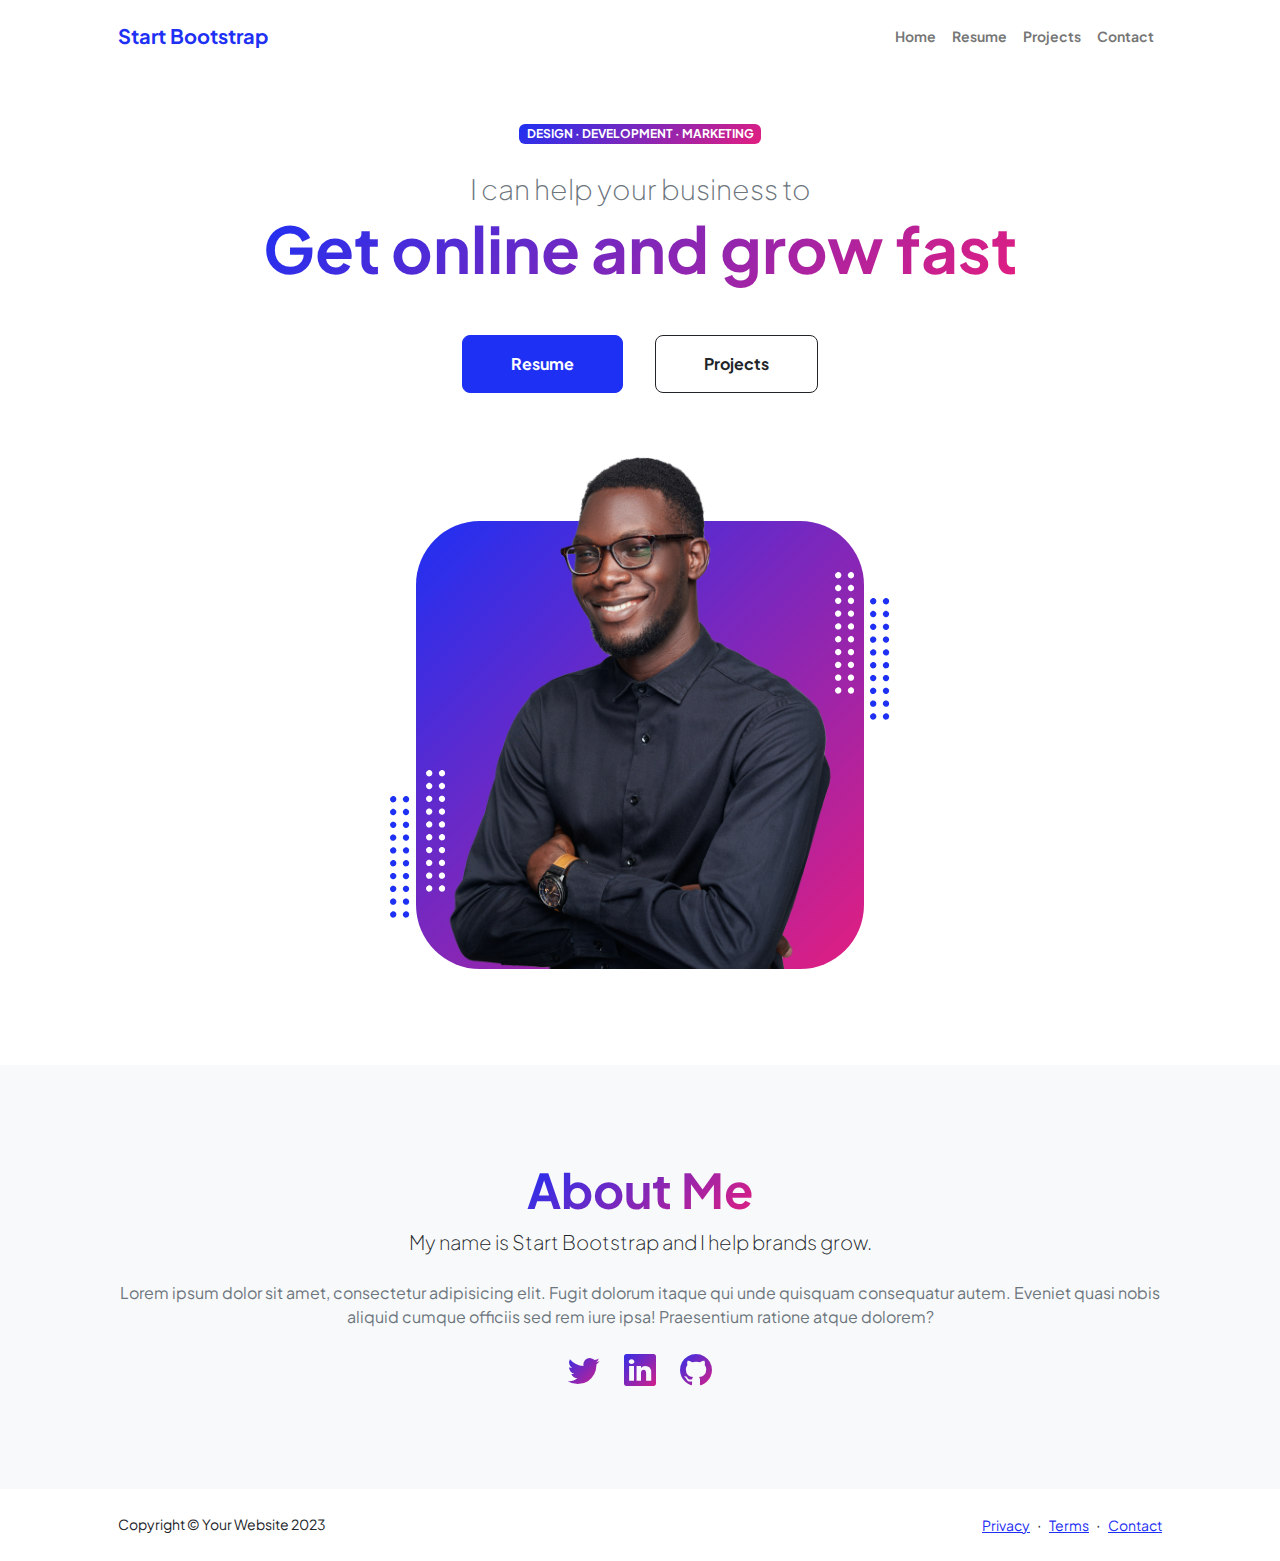
<file: 20250801_class/index.html>
<!DOCTYPE html>
<html lang="en">
    <head>
        <meta charset="utf-8" />
        <meta name="viewport" content="width=device-width, initial-scale=1, shrink-to-fit=no" />
        <meta name="description" content="" />
        <meta name="author" content="" />
        <title>Personal - Start Bootstrap Theme</title>
        <!-- Favicon-->
        <link rel="icon" type="image/x-icon" href="assets/favicon.ico" />
        <!-- Custom Google font-->
        <link rel="preconnect" href="https://fonts.googleapis.com" />
        <link rel="preconnect" href="https://fonts.gstatic.com" crossorigin />
        <link href="https://fonts.googleapis.com/css2?family=Plus+Jakarta+Sans:wght@100;200;300;400;500;600;700;800;900&amp;display=swap" rel="stylesheet" />
        <!-- Bootstrap icons-->
        <link href="https://cdn.jsdelivr.net/npm/bootstrap-icons@1.8.1/font/bootstrap-icons.css" rel="stylesheet" />
        <!-- Core theme CSS (includes Bootstrap)-->
        <link href="css/styles.css" rel="stylesheet" />
    </head>
    <body class="d-flex flex-column h-100">
        <main class="flex-shrink-0">
            <!-- Navigation-->
            <nav class="navbar navbar-expand-lg navbar-light bg-white py-3">
                <div class="container px-5">
                    <a class="navbar-brand" href="index.html"><span class="fw-bolder text-primary">Start Bootstrap</span></a>
                    <button class="navbar-toggler" type="button" data-bs-toggle="collapse" data-bs-target="#navbarSupportedContent" aria-controls="navbarSupportedContent" aria-expanded="false" aria-label="Toggle navigation"><span class="navbar-toggler-icon"></span></button>
                    <div class="collapse navbar-collapse" id="navbarSupportedContent">
                        <ul class="navbar-nav ms-auto mb-2 mb-lg-0 small fw-bolder">
                            <li class="nav-item"><a class="nav-link" href="index.html">Home</a></li>
                            <li class="nav-item"><a class="nav-link" href="resume.html">Resume</a></li>
                            <li class="nav-item"><a class="nav-link" href="projects.html">Projects</a></li>
                            <li class="nav-item"><a class="nav-link" href="contact.html">Contact</a></li>
                        </ul>
                    </div>
                </div>
            </nav>
            <!-- Header-->
            <header class="py-5">
                <div class="container px-5 pb-5">
                    <div class="row gx-5 align-items-center">
                        <div class="col-xxl-5">
                            <!-- Header text content-->
                            <div class="text-center text-xxl-start">
                                <div class="badge bg-gradient-primary-to-secondary text-white mb-4"><div class="text-uppercase">Design &middot; Development &middot; Marketing</div></div>
                                <div class="fs-3 fw-light text-muted">I can help your business to</div>
                                <h1 class="display-3 fw-bolder mb-5"><span class="text-gradient d-inline">Get online and grow fast</span></h1>
                                <div class="d-grid gap-3 d-sm-flex justify-content-sm-center justify-content-xxl-start mb-3">
                                    <a class="btn btn-primary btn-lg px-5 py-3 me-sm-3 fs-6 fw-bolder" href="resume.html">Resume</a>
                                    <a class="btn btn-outline-dark btn-lg px-5 py-3 fs-6 fw-bolder" href="projects.html">Projects</a>
                                </div>
                            </div>
                        </div>
                        <div class="col-xxl-7">
                            <!-- Header profile picture-->
                            <div class="d-flex justify-content-center mt-5 mt-xxl-0">
                                <div class="profile bg-gradient-primary-to-secondary">
                                    <!-- TIP: For best results, use a photo with a transparent background like the demo example below-->
                                    <!-- Watch a tutorial on how to do this on YouTube (link)-->
                                    <img class="profile-img" src="assets/profile.png" alt="..." />
                                    <div class="dots-1">
                                        <!-- SVG Dots-->
                                        <svg version="1.1" xmlns="http://www.w3.org/2000/svg" xmlns:xlink="http://www.w3.org/1999/xlink" x="0px" y="0px" viewBox="0 0 191.6 1215.4" style="enable-background: new 0 0 191.6 1215.4" xml:space="preserve">
                                            <g transform="translate(0.000000,1280.000000) scale(0.100000,-0.100000)">
                                                <path d="M227.7,12788.6c-105-35-200-141-222-248c-43-206,163-412,369-369c155,32,275,190,260,339c-11,105-90,213-190,262        C383.7,12801.6,289.7,12808.6,227.7,12788.6z"></path>
                                                <path d="M1507.7,12788.6c-151-50-253-216-222-362c25-119,136-230,254-255c194-41,395,142,375,339c-11,105-90,213-190,262        C1663.7,12801.6,1569.7,12808.6,1507.7,12788.6z"></path>
                                                <path d="M227.7,11508.6c-105-35-200-141-222-248c-43-206,163-412,369-369c155,32,275,190,260,339c-11,105-90,213-190,262        C383.7,11521.6,289.7,11528.6,227.7,11508.6z"></path>
                                                <path d="M1507.7,11508.6c-151-50-253-216-222-362c25-119,136-230,254-255c194-41,395,142,375,339c-11,105-90,213-190,262        C1663.7,11521.6,1569.7,11528.6,1507.7,11508.6z"></path>
                                                <path d="M227.7,10228.6c-105-35-200-141-222-248c-43-206,163-412,369-369c155,32,275,190,260,339c-11,105-90,213-190,262        C383.7,10241.6,289.7,10248.6,227.7,10228.6z"></path>
                                                <path d="M1507.7,10228.6c-105-35-200-141-222-248c-43-206,163-412,369-369c155,32,275,190,260,339c-11,105-90,213-190,262        C1663.7,10241.6,1569.7,10248.6,1507.7,10228.6z"></path>
                                                <path d="M227.7,8948.6c-105-35-200-141-222-248c-43-206,163-412,369-369c155,32,275,190,260,339c-11,105-90,213-190,262        C383.7,8961.6,289.7,8968.6,227.7,8948.6z"></path>
                                                <path d="M1507.7,8948.6c-105-35-200-141-222-248c-43-206,163-412,369-369c155,32,275,190,260,339c-11,105-90,213-190,262        C1663.7,8961.6,1569.7,8968.6,1507.7,8948.6z"></path>
                                                <path d="M227.7,7668.6c-105-35-200-141-222-248c-43-206,163-412,369-369c155,32,275,190,260,339c-11,105-90,213-190,262        C383.7,7681.6,289.7,7688.6,227.7,7668.6z"></path>
                                                <path d="M1507.7,7668.6c-105-35-200-141-222-248c-43-206,163-412,369-369c155,32,275,190,260,339c-11,105-90,213-190,262        C1663.7,7681.6,1569.7,7688.6,1507.7,7668.6z"></path>
                                                <path d="M227.7,6388.6c-105-35-200-141-222-248c-43-206,163-412,369-369c155,32,275,190,260,339c-11,105-90,213-190,262        C383.7,6401.6,289.7,6408.6,227.7,6388.6z"></path>
                                                <path d="M1507.7,6388.6c-105-35-200-141-222-248c-43-206,163-412,369-369c155,32,275,190,260,339c-11,105-90,213-190,262        C1663.7,6401.6,1569.7,6408.6,1507.7,6388.6z"></path>
                                                <path d="M227.7,5108.6c-105-35-200-141-222-248c-43-206,163-412,369-369c155,32,275,190,260,339c-11,105-90,213-190,262        C383.7,5121.6,289.7,5128.6,227.7,5108.6z"></path>
                                                <path d="M1507.7,5108.6c-105-35-200-141-222-248c-43-206,163-412,369-369c155,32,275,190,260,339c-11,105-90,213-190,262        C1663.7,5121.6,1569.7,5128.6,1507.7,5108.6z"></path>
                                                <path d="M227.7,3828.6c-105-35-200-141-222-248c-43-206,163-412,369-369c155,32,275,190,260,339c-11,105-90,213-190,262        C383.7,3841.6,289.7,3848.6,227.7,3828.6z"></path>
                                                <path d="M1507.7,3828.6c-105-35-200-141-222-248c-43-206,163-412,369-369c155,32,275,190,260,339c-11,105-90,213-190,262        C1663.7,3841.6,1569.7,3848.6,1507.7,3828.6z"></path>
                                                <path d="M227.7,2548.6c-105-35-200-141-222-248c-43-206,163-412,369-369c155,32,275,190,260,339c-11,105-90,213-190,262        C383.7,2561.6,289.7,2568.6,227.7,2548.6z"></path>
                                                <path d="M1507.7,2548.6c-105-35-200-141-222-248c-43-206,163-412,369-369c155,32,275,190,260,339c-11,105-90,213-190,262        C1663.7,2561.6,1569.7,2568.6,1507.7,2548.6z"></path>
                                                <path d="M227.7,1268.6c-105-35-200-141-222-248c-43-206,163-412,369-369c155,32,275,190,260,339c-11,105-90,213-190,262        C383.7,1281.6,289.7,1288.6,227.7,1268.6z"></path>
                                                <path d="M1507.7,1268.6c-105-35-200-141-222-248c-43-206,163-412,369-369c155,32,275,190,260,339c-11,105-90,213-190,262        C1663.7,1281.6,1569.7,1288.6,1507.7,1268.6z"></path>
                                            </g>
                                        </svg>
                                        <!-- END of SVG dots-->
                                    </div>
                                    <div class="dots-2">
                                        <!-- SVG Dots-->
                                        <svg version="1.1" xmlns="http://www.w3.org/2000/svg" xmlns:xlink="http://www.w3.org/1999/xlink" x="0px" y="0px" viewBox="0 0 191.6 1215.4" style="enable-background: new 0 0 191.6 1215.4" xml:space="preserve">
                                            <g transform="translate(0.000000,1280.000000) scale(0.100000,-0.100000)">
                                                <path d="M227.7,12788.6c-105-35-200-141-222-248c-43-206,163-412,369-369c155,32,275,190,260,339c-11,105-90,213-190,262        C383.7,12801.6,289.7,12808.6,227.7,12788.6z"></path>
                                                <path d="M1507.7,12788.6c-151-50-253-216-222-362c25-119,136-230,254-255c194-41,395,142,375,339c-11,105-90,213-190,262        C1663.7,12801.6,1569.7,12808.6,1507.7,12788.6z"></path>
                                                <path d="M227.7,11508.6c-105-35-200-141-222-248c-43-206,163-412,369-369c155,32,275,190,260,339c-11,105-90,213-190,262        C383.7,11521.6,289.7,11528.6,227.7,11508.6z"></path>
                                                <path d="M1507.7,11508.6c-151-50-253-216-222-362c25-119,136-230,254-255c194-41,395,142,375,339c-11,105-90,213-190,262        C1663.7,11521.6,1569.7,11528.6,1507.7,11508.6z"></path>
                                                <path d="M227.7,10228.6c-105-35-200-141-222-248c-43-206,163-412,369-369c155,32,275,190,260,339c-11,105-90,213-190,262        C383.7,10241.6,289.7,10248.6,227.7,10228.6z"></path>
                                                <path d="M1507.7,10228.6c-105-35-200-141-222-248c-43-206,163-412,369-369c155,32,275,190,260,339c-11,105-90,213-190,262        C1663.7,10241.6,1569.7,10248.6,1507.7,10228.6z"></path>
                                                <path d="M227.7,8948.6c-105-35-200-141-222-248c-43-206,163-412,369-369c155,32,275,190,260,339c-11,105-90,213-190,262        C383.7,8961.6,289.7,8968.6,227.7,8948.6z"></path>
                                                <path d="M1507.7,8948.6c-105-35-200-141-222-248c-43-206,163-412,369-369c155,32,275,190,260,339c-11,105-90,213-190,262        C1663.7,8961.6,1569.7,8968.6,1507.7,8948.6z"></path>
                                                <path d="M227.7,7668.6c-105-35-200-141-222-248c-43-206,163-412,369-369c155,32,275,190,260,339c-11,105-90,213-190,262        C383.7,7681.6,289.7,7688.6,227.7,7668.6z"></path>
                                                <path d="M1507.7,7668.6c-105-35-200-141-222-248c-43-206,163-412,369-369c155,32,275,190,260,339c-11,105-90,213-190,262        C1663.7,7681.6,1569.7,7688.6,1507.7,7668.6z"></path>
                                                <path d="M227.7,6388.6c-105-35-200-141-222-248c-43-206,163-412,369-369c155,32,275,190,260,339c-11,105-90,213-190,262        C383.7,6401.6,289.7,6408.6,227.7,6388.6z"></path>
                                                <path d="M1507.7,6388.6c-105-35-200-141-222-248c-43-206,163-412,369-369c155,32,275,190,260,339c-11,105-90,213-190,262        C1663.7,6401.6,1569.7,6408.6,1507.7,6388.6z"></path>
                                                <path d="M227.7,5108.6c-105-35-200-141-222-248c-43-206,163-412,369-369c155,32,275,190,260,339c-11,105-90,213-190,262        C383.7,5121.6,289.7,5128.6,227.7,5108.6z"></path>
                                                <path d="M1507.7,5108.6c-105-35-200-141-222-248c-43-206,163-412,369-369c155,32,275,190,260,339c-11,105-90,213-190,262        C1663.7,5121.6,1569.7,5128.6,1507.7,5108.6z"></path>
                                                <path d="M227.7,3828.6c-105-35-200-141-222-248c-43-206,163-412,369-369c155,32,275,190,260,339c-11,105-90,213-190,262        C383.7,3841.6,289.7,3848.6,227.7,3828.6z"></path>
                                                <path d="M1507.7,3828.6c-105-35-200-141-222-248c-43-206,163-412,369-369c155,32,275,190,260,339c-11,105-90,213-190,262        C1663.7,3841.6,1569.7,3848.6,1507.7,3828.6z"></path>
                                                <path d="M227.7,2548.6c-105-35-200-141-222-248c-43-206,163-412,369-369c155,32,275,190,260,339c-11,105-90,213-190,262        C383.7,2561.6,289.7,2568.6,227.7,2548.6z"></path>
                                                <path d="M1507.7,2548.6c-105-35-200-141-222-248c-43-206,163-412,369-369c155,32,275,190,260,339c-11,105-90,213-190,262        C1663.7,2561.6,1569.7,2568.6,1507.7,2548.6z"></path>
                                                <path d="M227.7,1268.6c-105-35-200-141-222-248c-43-206,163-412,369-369c155,32,275,190,260,339c-11,105-90,213-190,262        C383.7,1281.6,289.7,1288.6,227.7,1268.6z"></path>
                                                <path d="M1507.7,1268.6c-105-35-200-141-222-248c-43-206,163-412,369-369c155,32,275,190,260,339c-11,105-90,213-190,262        C1663.7,1281.6,1569.7,1288.6,1507.7,1268.6z"></path>
                                            </g>
                                        </svg>
                                        <!-- END of SVG dots-->
                                    </div>
                                    <div class="dots-3">
                                        <!-- SVG Dots-->
                                        <svg version="1.1" xmlns="http://www.w3.org/2000/svg" xmlns:xlink="http://www.w3.org/1999/xlink" x="0px" y="0px" viewBox="0 0 191.6 1215.4" style="enable-background: new 0 0 191.6 1215.4" xml:space="preserve">
                                            <g transform="translate(0.000000,1280.000000) scale(0.100000,-0.100000)">
                                                <path d="M227.7,12788.6c-105-35-200-141-222-248c-43-206,163-412,369-369c155,32,275,190,260,339c-11,105-90,213-190,262        C383.7,12801.6,289.7,12808.6,227.7,12788.6z"></path>
                                                <path d="M1507.7,12788.6c-151-50-253-216-222-362c25-119,136-230,254-255c194-41,395,142,375,339c-11,105-90,213-190,262        C1663.7,12801.6,1569.7,12808.6,1507.7,12788.6z"></path>
                                                <path d="M227.7,11508.6c-105-35-200-141-222-248c-43-206,163-412,369-369c155,32,275,190,260,339c-11,105-90,213-190,262        C383.7,11521.6,289.7,11528.6,227.7,11508.6z"></path>
                                                <path d="M1507.7,11508.6c-151-50-253-216-222-362c25-119,136-230,254-255c194-41,395,142,375,339c-11,105-90,213-190,262        C1663.7,11521.6,1569.7,11528.6,1507.7,11508.6z"></path>
                                                <path d="M227.7,10228.6c-105-35-200-141-222-248c-43-206,163-412,369-369c155,32,275,190,260,339c-11,105-90,213-190,262        C383.7,10241.6,289.7,10248.6,227.7,10228.6z"></path>
                                                <path d="M1507.7,10228.6c-105-35-200-141-222-248c-43-206,163-412,369-369c155,32,275,190,260,339c-11,105-90,213-190,262        C1663.7,10241.6,1569.7,10248.6,1507.7,10228.6z"></path>
                                                <path d="M227.7,8948.6c-105-35-200-141-222-248c-43-206,163-412,369-369c155,32,275,190,260,339c-11,105-90,213-190,262        C383.7,8961.6,289.7,8968.6,227.7,8948.6z"></path>
                                                <path d="M1507.7,8948.6c-105-35-200-141-222-248c-43-206,163-412,369-369c155,32,275,190,260,339c-11,105-90,213-190,262        C1663.7,8961.6,1569.7,8968.6,1507.7,8948.6z"></path>
                                                <path d="M227.7,7668.6c-105-35-200-141-222-248c-43-206,163-412,369-369c155,32,275,190,260,339c-11,105-90,213-190,262        C383.7,7681.6,289.7,7688.6,227.7,7668.6z"></path>
                                                <path d="M1507.7,7668.6c-105-35-200-141-222-248c-43-206,163-412,369-369c155,32,275,190,260,339c-11,105-90,213-190,262        C1663.7,7681.6,1569.7,7688.6,1507.7,7668.6z"></path>
                                                <path d="M227.7,6388.6c-105-35-200-141-222-248c-43-206,163-412,369-369c155,32,275,190,260,339c-11,105-90,213-190,262        C383.7,6401.6,289.7,6408.6,227.7,6388.6z"></path>
                                                <path d="M1507.7,6388.6c-105-35-200-141-222-248c-43-206,163-412,369-369c155,32,275,190,260,339c-11,105-90,213-190,262        C1663.7,6401.6,1569.7,6408.6,1507.7,6388.6z"></path>
                                                <path d="M227.7,5108.6c-105-35-200-141-222-248c-43-206,163-412,369-369c155,32,275,190,260,339c-11,105-90,213-190,262        C383.7,5121.6,289.7,5128.6,227.7,5108.6z"></path>
                                                <path d="M1507.7,5108.6c-105-35-200-141-222-248c-43-206,163-412,369-369c155,32,275,190,260,339c-11,105-90,213-190,262        C1663.7,5121.6,1569.7,5128.6,1507.7,5108.6z"></path>
                                                <path d="M227.7,3828.6c-105-35-200-141-222-248c-43-206,163-412,369-369c155,32,275,190,260,339c-11,105-90,213-190,262        C383.7,3841.6,289.7,3848.6,227.7,3828.6z"></path>
                                                <path d="M1507.7,3828.6c-105-35-200-141-222-248c-43-206,163-412,369-369c155,32,275,190,260,339c-11,105-90,213-190,262        C1663.7,3841.6,1569.7,3848.6,1507.7,3828.6z"></path>
                                                <path d="M227.7,2548.6c-105-35-200-141-222-248c-43-206,163-412,369-369c155,32,275,190,260,339c-11,105-90,213-190,262        C383.7,2561.6,289.7,2568.6,227.7,2548.6z"></path>
                                                <path d="M1507.7,2548.6c-105-35-200-141-222-248c-43-206,163-412,369-369c155,32,275,190,260,339c-11,105-90,213-190,262        C1663.7,2561.6,1569.7,2568.6,1507.7,2548.6z"></path>
                                                <path d="M227.7,1268.6c-105-35-200-141-222-248c-43-206,163-412,369-369c155,32,275,190,260,339c-11,105-90,213-190,262        C383.7,1281.6,289.7,1288.6,227.7,1268.6z"></path>
                                                <path d="M1507.7,1268.6c-105-35-200-141-222-248c-43-206,163-412,369-369c155,32,275,190,260,339c-11,105-90,213-190,262        C1663.7,1281.6,1569.7,1288.6,1507.7,1268.6z"></path>
                                            </g>
                                        </svg>
                                        <!-- END of SVG dots-->
                                    </div>
                                    <div class="dots-4">
                                        <!-- SVG Dots-->
                                        <svg version="1.1" xmlns="http://www.w3.org/2000/svg" xmlns:xlink="http://www.w3.org/1999/xlink" x="0px" y="0px" viewBox="0 0 191.6 1215.4" style="enable-background: new 0 0 191.6 1215.4" xml:space="preserve">
                                            <g transform="translate(0.000000,1280.000000) scale(0.100000,-0.100000)">
                                                <path d="M227.7,12788.6c-105-35-200-141-222-248c-43-206,163-412,369-369c155,32,275,190,260,339c-11,105-90,213-190,262        C383.7,12801.6,289.7,12808.6,227.7,12788.6z"></path>
                                                <path d="M1507.7,12788.6c-151-50-253-216-222-362c25-119,136-230,254-255c194-41,395,142,375,339c-11,105-90,213-190,262        C1663.7,12801.6,1569.7,12808.6,1507.7,12788.6z"></path>
                                                <path d="M227.7,11508.6c-105-35-200-141-222-248c-43-206,163-412,369-369c155,32,275,190,260,339c-11,105-90,213-190,262        C383.7,11521.6,289.7,11528.6,227.7,11508.6z"></path>
                                                <path d="M1507.7,11508.6c-151-50-253-216-222-362c25-119,136-230,254-255c194-41,395,142,375,339c-11,105-90,213-190,262        C1663.7,11521.6,1569.7,11528.6,1507.7,11508.6z"></path>
                                                <path d="M227.7,10228.6c-105-35-200-141-222-248c-43-206,163-412,369-369c155,32,275,190,260,339c-11,105-90,213-190,262        C383.7,10241.6,289.7,10248.6,227.7,10228.6z"></path>
                                                <path d="M1507.7,10228.6c-105-35-200-141-222-248c-43-206,163-412,369-369c155,32,275,190,260,339c-11,105-90,213-190,262        C1663.7,10241.6,1569.7,10248.6,1507.7,10228.6z"></path>
                                                <path d="M227.7,8948.6c-105-35-200-141-222-248c-43-206,163-412,369-369c155,32,275,190,260,339c-11,105-90,213-190,262        C383.7,8961.6,289.7,8968.6,227.7,8948.6z"></path>
                                                <path d="M1507.7,8948.6c-105-35-200-141-222-248c-43-206,163-412,369-369c155,32,275,190,260,339c-11,105-90,213-190,262        C1663.7,8961.6,1569.7,8968.6,1507.7,8948.6z"></path>
                                                <path d="M227.7,7668.6c-105-35-200-141-222-248c-43-206,163-412,369-369c155,32,275,190,260,339c-11,105-90,213-190,262        C383.7,7681.6,289.7,7688.6,227.7,7668.6z"></path>
                                                <path d="M1507.7,7668.6c-105-35-200-141-222-248c-43-206,163-412,369-369c155,32,275,190,260,339c-11,105-90,213-190,262        C1663.7,7681.6,1569.7,7688.6,1507.7,7668.6z"></path>
                                                <path d="M227.7,6388.6c-105-35-200-141-222-248c-43-206,163-412,369-369c155,32,275,190,260,339c-11,105-90,213-190,262        C383.7,6401.6,289.7,6408.6,227.7,6388.6z"></path>
                                                <path d="M1507.7,6388.6c-105-35-200-141-222-248c-43-206,163-412,369-369c155,32,275,190,260,339c-11,105-90,213-190,262        C1663.7,6401.6,1569.7,6408.6,1507.7,6388.6z"></path>
                                                <path d="M227.7,5108.6c-105-35-200-141-222-248c-43-206,163-412,369-369c155,32,275,190,260,339c-11,105-90,213-190,262        C383.7,5121.6,289.7,5128.6,227.7,5108.6z"></path>
                                                <path d="M1507.7,5108.6c-105-35-200-141-222-248c-43-206,163-412,369-369c155,32,275,190,260,339c-11,105-90,213-190,262        C1663.7,5121.6,1569.7,5128.6,1507.7,5108.6z"></path>
                                                <path d="M227.7,3828.6c-105-35-200-141-222-248c-43-206,163-412,369-369c155,32,275,190,260,339c-11,105-90,213-190,262        C383.7,3841.6,289.7,3848.6,227.7,3828.6z"></path>
                                                <path d="M1507.7,3828.6c-105-35-200-141-222-248c-43-206,163-412,369-369c155,32,275,190,260,339c-11,105-90,213-190,262        C1663.7,3841.6,1569.7,3848.6,1507.7,3828.6z"></path>
                                                <path d="M227.7,2548.6c-105-35-200-141-222-248c-43-206,163-412,369-369c155,32,275,190,260,339c-11,105-90,213-190,262        C383.7,2561.6,289.7,2568.6,227.7,2548.6z"></path>
                                                <path d="M1507.7,2548.6c-105-35-200-141-222-248c-43-206,163-412,369-369c155,32,275,190,260,339c-11,105-90,213-190,262        C1663.7,2561.6,1569.7,2568.6,1507.7,2548.6z"></path>
                                                <path d="M227.7,1268.6c-105-35-200-141-222-248c-43-206,163-412,369-369c155,32,275,190,260,339c-11,105-90,213-190,262        C383.7,1281.6,289.7,1288.6,227.7,1268.6z"></path>
                                                <path d="M1507.7,1268.6c-105-35-200-141-222-248c-43-206,163-412,369-369c155,32,275,190,260,339c-11,105-90,213-190,262        C1663.7,1281.6,1569.7,1288.6,1507.7,1268.6z"></path>
                                            </g>
                                        </svg>
                                        <!-- END of SVG dots-->
                                    </div>
                                </div>
                            </div>
                        </div>
                    </div>
                </div>
            </header>
            <!-- About Section-->
            <section class="bg-light py-5">
                <div class="container px-5">
                    <div class="row gx-5 justify-content-center">
                        <div class="col-xxl-8">
                            <div class="text-center my-5">
                                <h2 class="display-5 fw-bolder"><span class="text-gradient d-inline">About Me</span></h2>
                                <p class="lead fw-light mb-4">My name is Start Bootstrap and I help brands grow.</p>
                                <p class="text-muted">Lorem ipsum dolor sit amet, consectetur adipisicing elit. Fugit dolorum itaque qui unde quisquam consequatur autem. Eveniet quasi nobis aliquid cumque officiis sed rem iure ipsa! Praesentium ratione atque dolorem?</p>
                                <div class="d-flex justify-content-center fs-2 gap-4">
                                    <a class="text-gradient" href="#!"><i class="bi bi-twitter"></i></a>
                                    <a class="text-gradient" href="#!"><i class="bi bi-linkedin"></i></a>
                                    <a class="text-gradient" href="#!"><i class="bi bi-github"></i></a>
                                </div>
                            </div>
                        </div>
                    </div>
                </div>
            </section>
        </main>
        <!-- Footer-->
        <footer class="bg-white py-4 mt-auto">
            <div class="container px-5">
                <div class="row align-items-center justify-content-between flex-column flex-sm-row">
                    <div class="col-auto"><div class="small m-0">Copyright &copy; Your Website 2023</div></div>
                    <div class="col-auto">
                        <a class="small" href="#!">Privacy</a>
                        <span class="mx-1">&middot;</span>
                        <a class="small" href="#!">Terms</a>
                        <span class="mx-1">&middot;</span>
                        <a class="small" href="#!">Contact</a>
                    </div>
                </div>
            </div>
        </footer>
        <!-- Bootstrap core JS-->
        <script src="https://cdn.jsdelivr.net/npm/bootstrap@5.2.3/dist/js/bootstrap.bundle.min.js"></script>
        <!-- Core theme JS-->
        <script src="js/scripts.js"></script>
    </body>
</html>
</file>
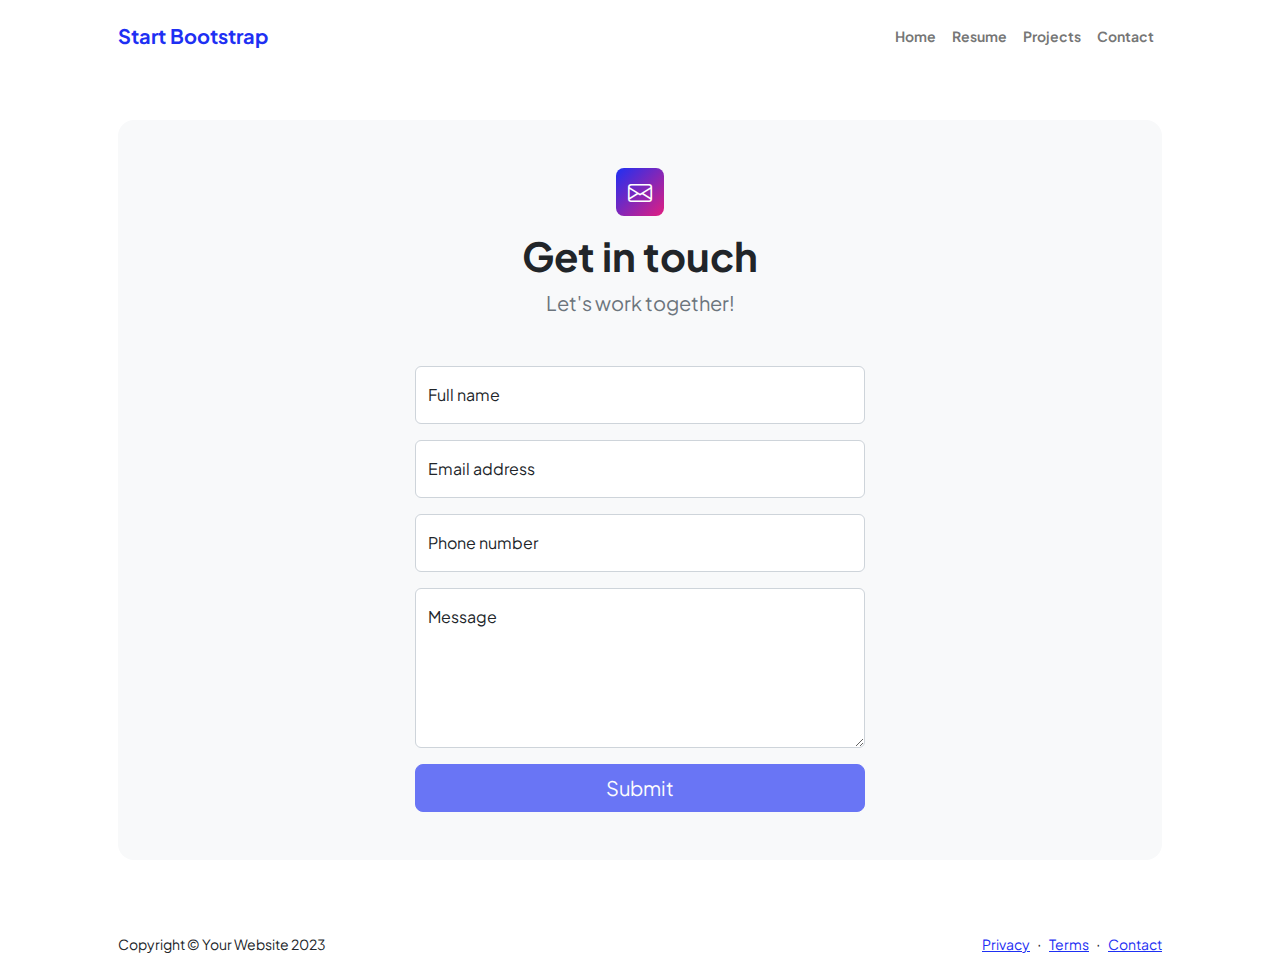
<file: 20250801_class/contact.html>
<!DOCTYPE html>
<html lang="en">
    <head>
        <meta charset="utf-8" />
        <meta name="viewport" content="width=device-width, initial-scale=1, shrink-to-fit=no" />
        <meta name="description" content />
        <meta name="author" content />
        <title>Modern Business - Start Bootstrap Template</title>
        <!-- Favicon-->
        <link rel="icon" type="image/x-icon" href="assets/favicon.ico" />
        <!-- Custom Google font-->
        <link rel="preconnect" href="https://fonts.googleapis.com" />
        <link rel="preconnect" href="https://fonts.gstatic.com" crossorigin />
        <link href="https://fonts.googleapis.com/css2?family=Plus+Jakarta+Sans:wght@100;200;300;400;500;600;700;800;900&amp;display=swap" rel="stylesheet" />
        <!-- Bootstrap icons-->
        <link href="https://cdn.jsdelivr.net/npm/bootstrap-icons@1.8.1/font/bootstrap-icons.css" rel="stylesheet" />
        <!-- Core theme CSS (includes Bootstrap)-->
        <link href="css/styles.css" rel="stylesheet" />
    </head>
    <body class="d-flex flex-column">
        <main class="flex-shrink-0">
            <!-- Navigation-->
            <nav class="navbar navbar-expand-lg navbar-light bg-white py-3">
                <div class="container px-5">
                    <a class="navbar-brand" href="index.html"><span class="fw-bolder text-primary">Start Bootstrap</span></a>
                    <button class="navbar-toggler" type="button" data-bs-toggle="collapse" data-bs-target="#navbarSupportedContent" aria-controls="navbarSupportedContent" aria-expanded="false" aria-label="Toggle navigation"><span class="navbar-toggler-icon"></span></button>
                    <div class="collapse navbar-collapse" id="navbarSupportedContent">
                        <ul class="navbar-nav ms-auto mb-2 mb-lg-0 small fw-bolder">
                            <li class="nav-item"><a class="nav-link" href="index.html">Home</a></li>
                            <li class="nav-item"><a class="nav-link" href="resume.html">Resume</a></li>
                            <li class="nav-item"><a class="nav-link" href="projects.html">Projects</a></li>
                            <li class="nav-item"><a class="nav-link" href="contact.html">Contact</a></li>
                        </ul>
                    </div>
                </div>
            </nav>
            <!-- Page content-->
            <section class="py-5">
                <div class="container px-5">
                    <!-- Contact form-->
                    <div class="bg-light rounded-4 py-5 px-4 px-md-5">
                        <div class="text-center mb-5">
                            <div class="feature bg-primary bg-gradient-primary-to-secondary text-white rounded-3 mb-3"><i class="bi bi-envelope"></i></div>
                            <h1 class="fw-bolder">Get in touch</h1>
                            <p class="lead fw-normal text-muted mb-0">Let's work together!</p>
                        </div>
                        <div class="row gx-5 justify-content-center">
                            <div class="col-lg-8 col-xl-6">
                                <!-- * * * * * * * * * * * * * * *-->
                                <!-- * * SB Forms Contact Form * *-->
                                <!-- * * * * * * * * * * * * * * *-->
                                <!-- This form is pre-integrated with SB Forms.-->
                                <!-- To make this form functional, sign up at-->
                                <!-- https://startbootstrap.com/solution/contact-forms-->
                                <!-- to get an API token!-->
                                <form id="contactForm" data-sb-form-api-token="API_TOKEN">
                                    <!-- Name input-->
                                    <div class="form-floating mb-3">
                                        <input class="form-control" id="name" type="text" placeholder="Enter your name..." data-sb-validations="required" />
                                        <label for="name">Full name</label>
                                        <div class="invalid-feedback" data-sb-feedback="name:required">A name is required.</div>
                                    </div>
                                    <!-- Email address input-->
                                    <div class="form-floating mb-3">
                                        <input class="form-control" id="email" type="email" placeholder="name@example.com" data-sb-validations="required,email" />
                                        <label for="email">Email address</label>
                                        <div class="invalid-feedback" data-sb-feedback="email:required">An email is required.</div>
                                        <div class="invalid-feedback" data-sb-feedback="email:email">Email is not valid.</div>
                                    </div>
                                    <!-- Phone number input-->
                                    <div class="form-floating mb-3">
                                        <input class="form-control" id="phone" type="tel" placeholder="(123) 456-7890" data-sb-validations="required" />
                                        <label for="phone">Phone number</label>
                                        <div class="invalid-feedback" data-sb-feedback="phone:required">A phone number is required.</div>
                                    </div>
                                    <!-- Message input-->
                                    <div class="form-floating mb-3">
                                        <textarea class="form-control" id="message" type="text" placeholder="Enter your message here..." style="height: 10rem" data-sb-validations="required"></textarea>
                                        <label for="message">Message</label>
                                        <div class="invalid-feedback" data-sb-feedback="message:required">A message is required.</div>
                                    </div>
                                    <!-- Submit success message-->
                                    <!---->
                                    <!-- This is what your users will see when the form-->
                                    <!-- has successfully submitted-->
                                    <div class="d-none" id="submitSuccessMessage">
                                        <div class="text-center mb-3">
                                            <div class="fw-bolder">Form submission successful!</div>
                                            To activate this form, sign up at
                                            <br />
                                            <a href="https://startbootstrap.com/solution/contact-forms">https://startbootstrap.com/solution/contact-forms</a>
                                        </div>
                                    </div>
                                    <!-- Submit error message-->
                                    <!---->
                                    <!-- This is what your users will see when there is-->
                                    <!-- an error submitting the form-->
                                    <div class="d-none" id="submitErrorMessage"><div class="text-center text-danger mb-3">Error sending message!</div></div>
                                    <!-- Submit Button-->
                                    <div class="d-grid"><button class="btn btn-primary btn-lg disabled" id="submitButton" type="submit">Submit</button></div>
                                </form>
                            </div>
                        </div>
                    </div>
                </div>
            </section>
        </main>
        <!-- Footer-->
        <footer class="bg-white py-4 mt-auto">
            <div class="container px-5">
                <div class="row align-items-center justify-content-between flex-column flex-sm-row">
                    <div class="col-auto"><div class="small m-0">Copyright &copy; Your Website 2023</div></div>
                    <div class="col-auto">
                        <a class="small" href="#!">Privacy</a>
                        <span class="mx-1">&middot;</span>
                        <a class="small" href="#!">Terms</a>
                        <span class="mx-1">&middot;</span>
                        <a class="small" href="#!">Contact</a>
                    </div>
                </div>
            </div>
        </footer>
        <!-- Bootstrap core JS-->
        <script src="https://cdn.jsdelivr.net/npm/bootstrap@5.2.3/dist/js/bootstrap.bundle.min.js"></script>
        <!-- Core theme JS-->
        <script src="js/scripts.js"></script>
        <!-- * * * * * * * * * * * * * * * * * * * * * * * * * * * * * * * * * * * * * * * *-->
        <!-- * *                               SB Forms JS                               * *-->
        <!-- * * Activate your form at https://startbootstrap.com/solution/contact-forms * *-->
        <!-- * * * * * * * * * * * * * * * * * * * * * * * * * * * * * * * * * * * * * * * *-->
        <script src="https://cdn.startbootstrap.com/sb-forms-latest.js"></script>
    </body>
</html>
</file>
